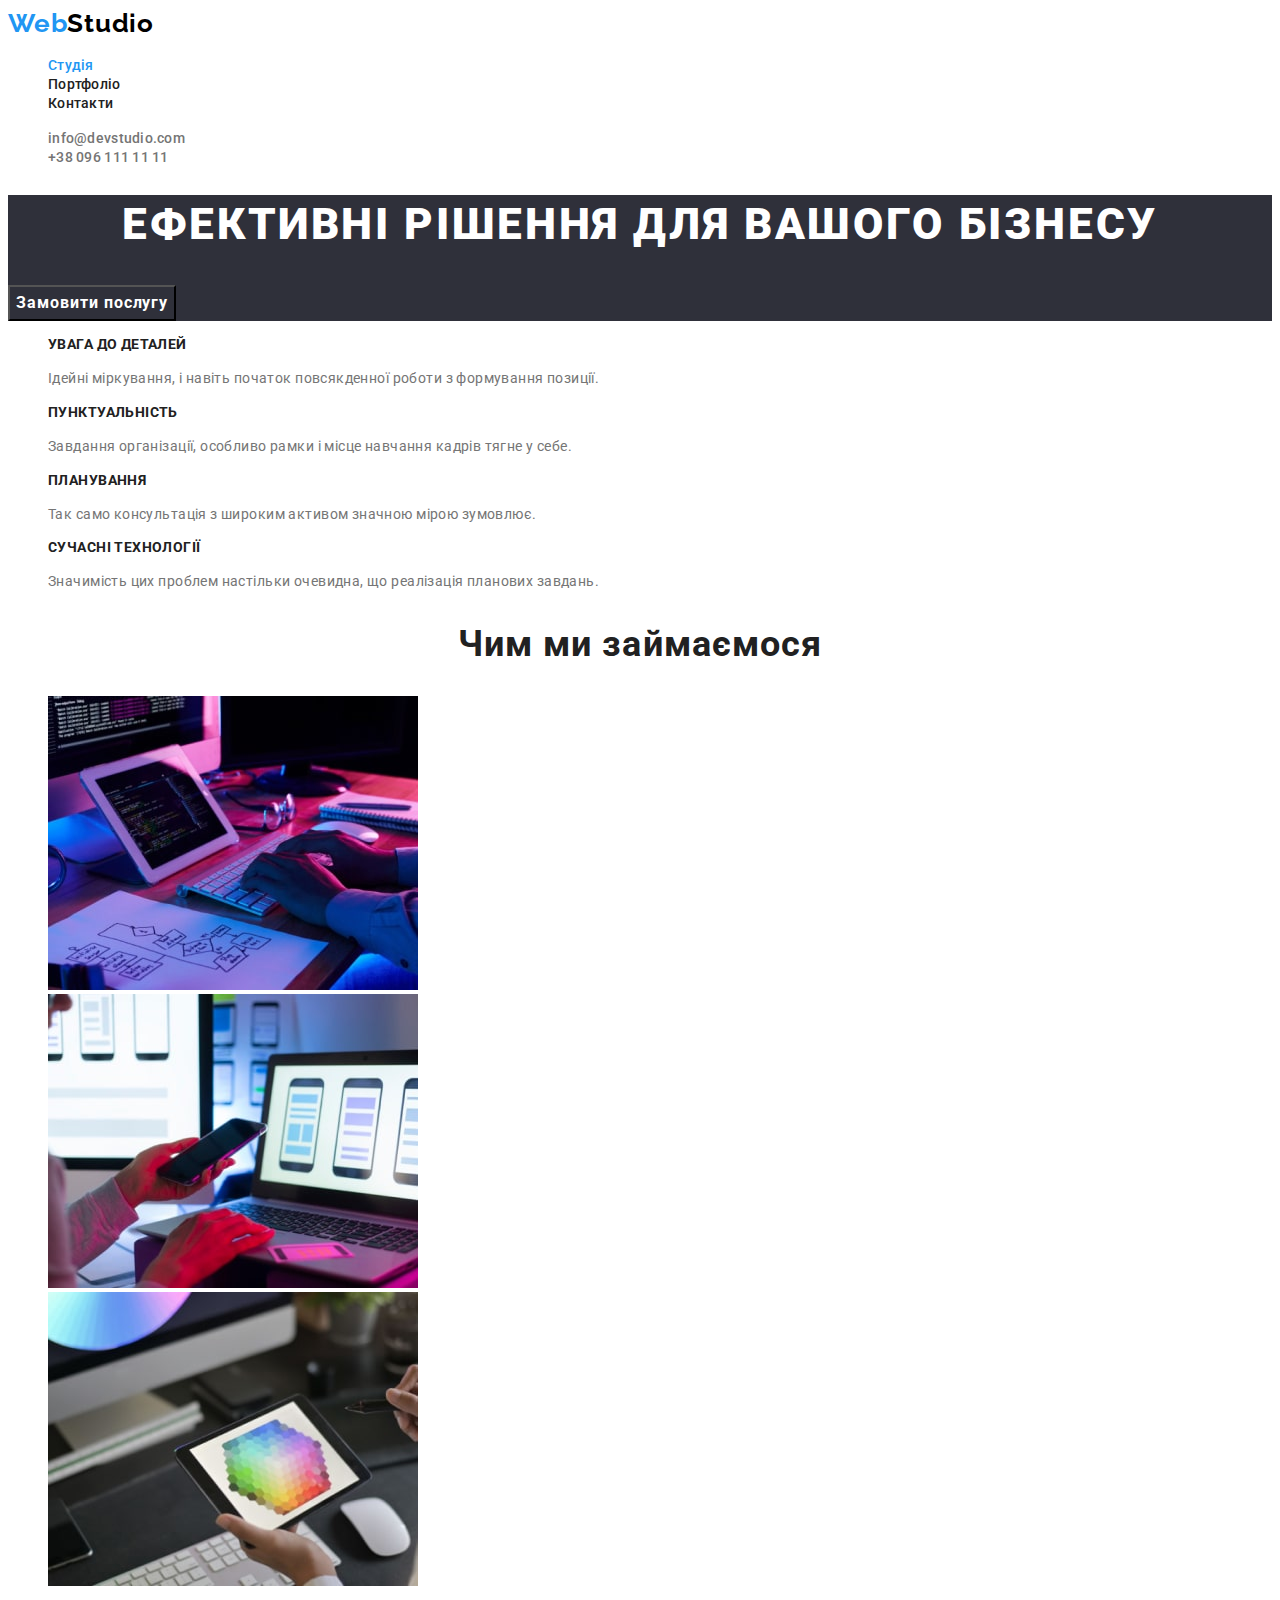
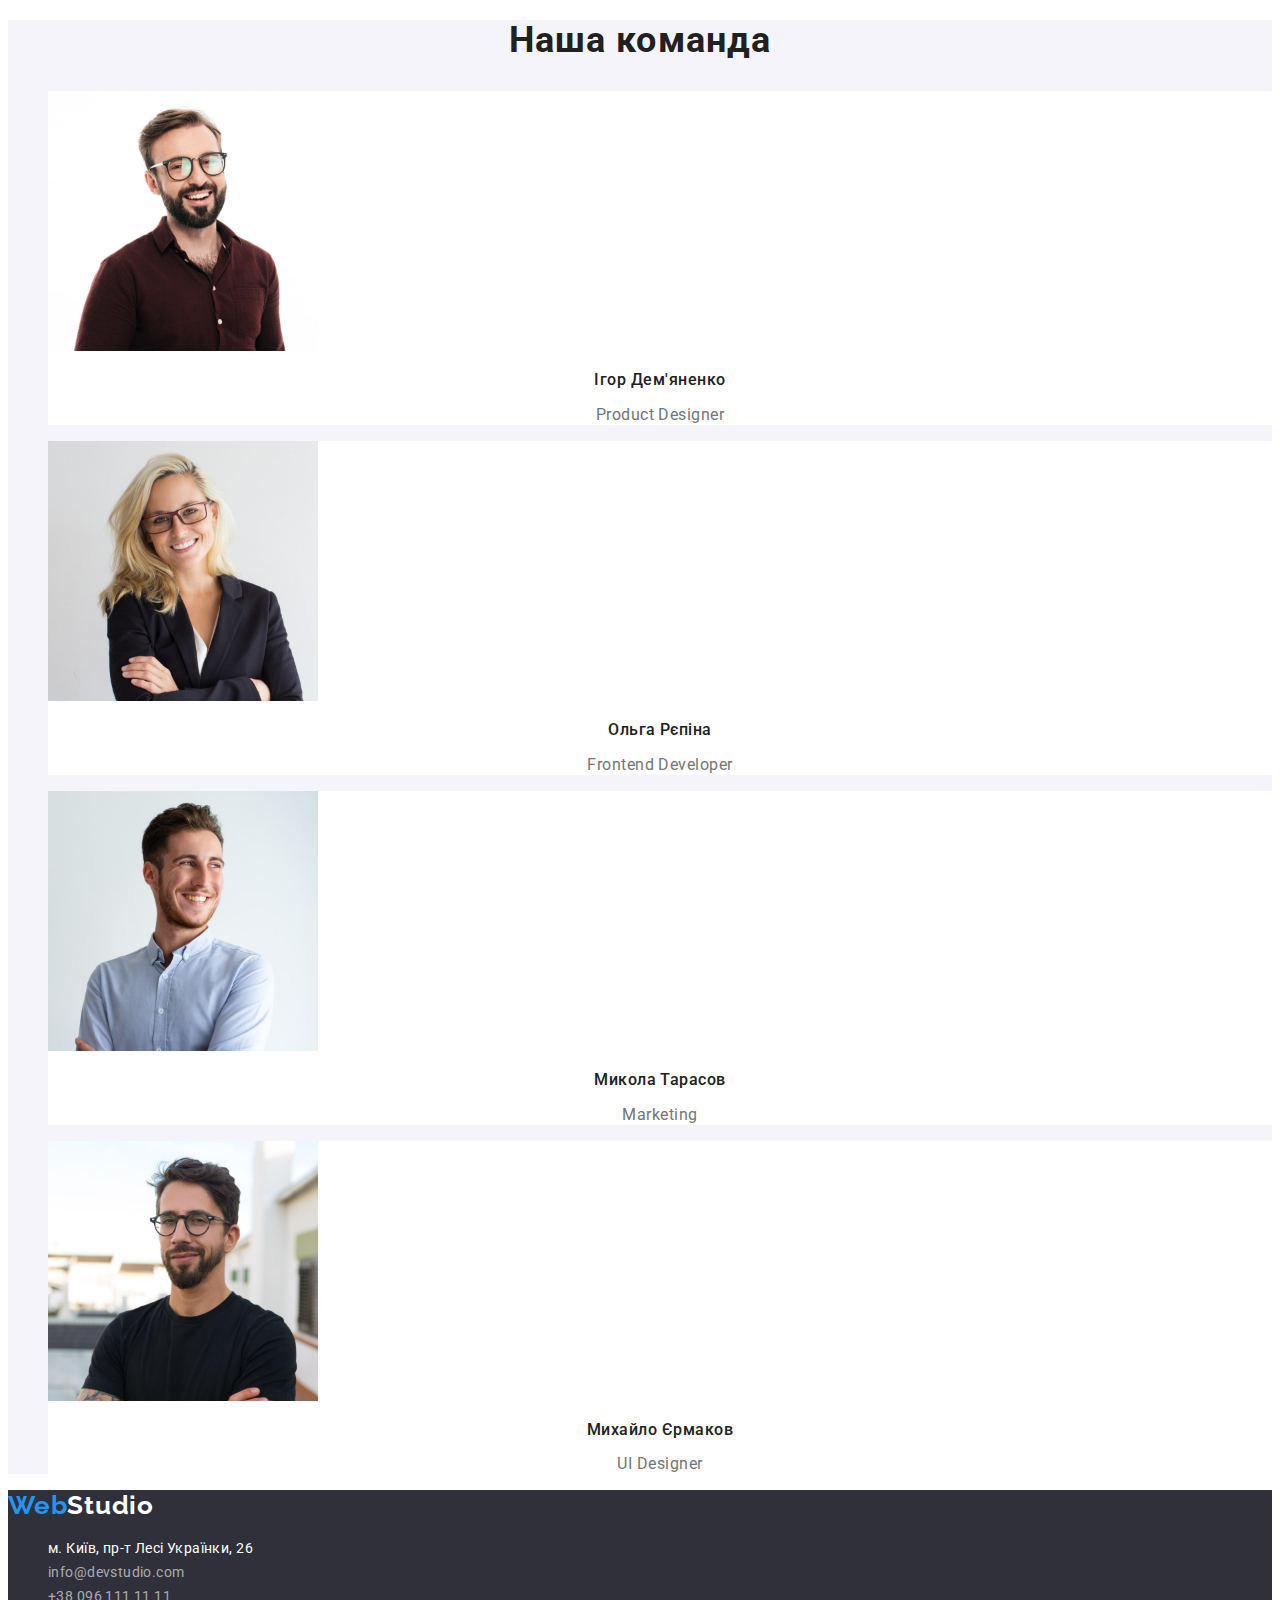
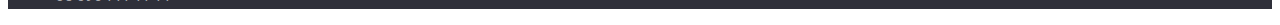
<file: index.html>
<!DOCTYPE html>
<html lang="uk">
<head>
    <meta charset="UTF-8">
    <meta http-equiv="X-UA-Compatible" content="IE=edge">
    <meta name="viewport" content="width=device-width, initial-scale=1.0">
    <title>Студія</title>
    <link rel="preconnect" href="https://fonts.googleapis.com">
    <link rel="preconnect" href="https://fonts.gstatic.com" crossorigin>
    <link href="https://fonts.googleapis.com/css2?family=Raleway:wght@700&family=Roboto:wght@400;500;700;900&display=swap"
        rel="stylesheet">
    <link rel="stylesheet" href="./css/styles.css" />
</head>
<body>
    
    <header> <!--Залоговок, шапка -->
        
        <nav>
            <a href="/" class="logo link"> <span>Web</span>Studio</a>

            <ul class="main-nav">
                <li><a href="/" class="link current">Студія</a></li>
                <li><a href="./portfolio.html" class="link">Портфоліо</a></li>
                <li><a href="/" class="link">Контакти</a></li>
            </ul>
        </nav>
           <ul class="nav">
            <li><a href="mailto:info@devstudio.com" class="mail link">info@devstudio.com</a></li>
            <li><a href="tel:+380961111111" class="tel link">+38 096 111 11 11</a></li>
           </ul>
    </header>

    
    <main> <!--Основний вміст сторінки -->
           <section class="hero">
                <h1 class="hero-title">Ефективні рішення для вашого бізнесу</h1>
                <button type="button" class="button">Замовити послугу</button>
            </section>

            <section>
                <h2 class="visually-hidden">Пункти організації роботи</h2>
                <ul class="feature-list">
                    <li><h3 class="title">УВАГА ДО ДЕТАЛЕЙ</h3>
                    <p>Ідейні міркування, і навіть початок повсякденної роботи з формування позиції.</p>
                    </li>
                        
                    <li><h3 class="title">ПУНКТУАЛЬНІСТЬ</h3>
                    <p>Завдання організації, особливо рамки і місце навчання кадрів тягне у себе.</p>
                    </li>
                        
                    <li><h3 class="title">ПЛАНУВАННЯ</h3>
                    <p>Так само консультація з широким активом значною мірою зумовлює.</p>
                    </li>
                        
                    <li><h3 class="title">СУЧАСНІ ТЕХНОЛОГІЇ</h3>
                    <p>Значимість цих проблем настільки очевидна, що реалізація планових завдань.</p>
                    </li>
                        
                </ul>
            </section>

            <section>
                <h2 class="picture">Чим ми займаємося</h2>
                    <ul>
                        <li><img src="./images/img1.jpg" alt="Верстка сайту" width="370"></li>
                        <li><img src="./images/img2.jpg" alt="Налаштування для мобільних телефонів" width="370"></li>
                        <li><img src="./images/img3.jpg" alt="Підбір кольорів" width="370"></li>
                    </ul>
            </section>

            <section class="section-team">
                <h2 class="team">Наша команда</h2>
                    <ul class="team-list">
                        <li>
                            <img src="./images/img1.1.jpg" alt="Ігор Дем'яненко" width="270">
                            <h3 class="team-member">Ігор Дем'яненко</h3>
                            <p>Product Designer</p>
                        </li>
                        <li>
                            <img src="./images/img1.2.jpg" alt="Ольга Рєпіна" width="270">
                            <h3 class="team-member">Ольга Рєпіна</h3>
                            <p>Frontend Developer</p>
                        </li>
                        <li>
                            <img src="./images/img1.3.jpg" alt="Микола Тарасов" width="270">
                            <h3 class="team-member">Микола Тарасов</h3>
                            <p>Marketing</p>
                        </li>
                        <li>
                            <img src="./images/img1.4.jpg" alt="Михайло Єрмаков" width="270">
                            <h3 class="team-member">Михайло Єрмаков</h3>
                            <p>UI Designer</p>
                        </li>
                    </ul>
            </section>
    </main>


    <footer class="footer"> <!-- Колонтитул -->
        <a href="/" class="footer-logo link"> <span>Web</span>Studio</a>
        <address>
            <ul class="link">
                <li><a href="" class="link-addres link">м. Київ, пр-т Лесі Українки, 26</a></li>
                <li><a href="mailto:info@devstudio.com" class="link-mail link">info@devstudio.com</a></li>
                <li><a href="tel:+380961111111" class="link-tel link">+38 096 111 11 11</a></li>
            </ul>
        </address>
    </footer>

    
</body>
</html>
</file>
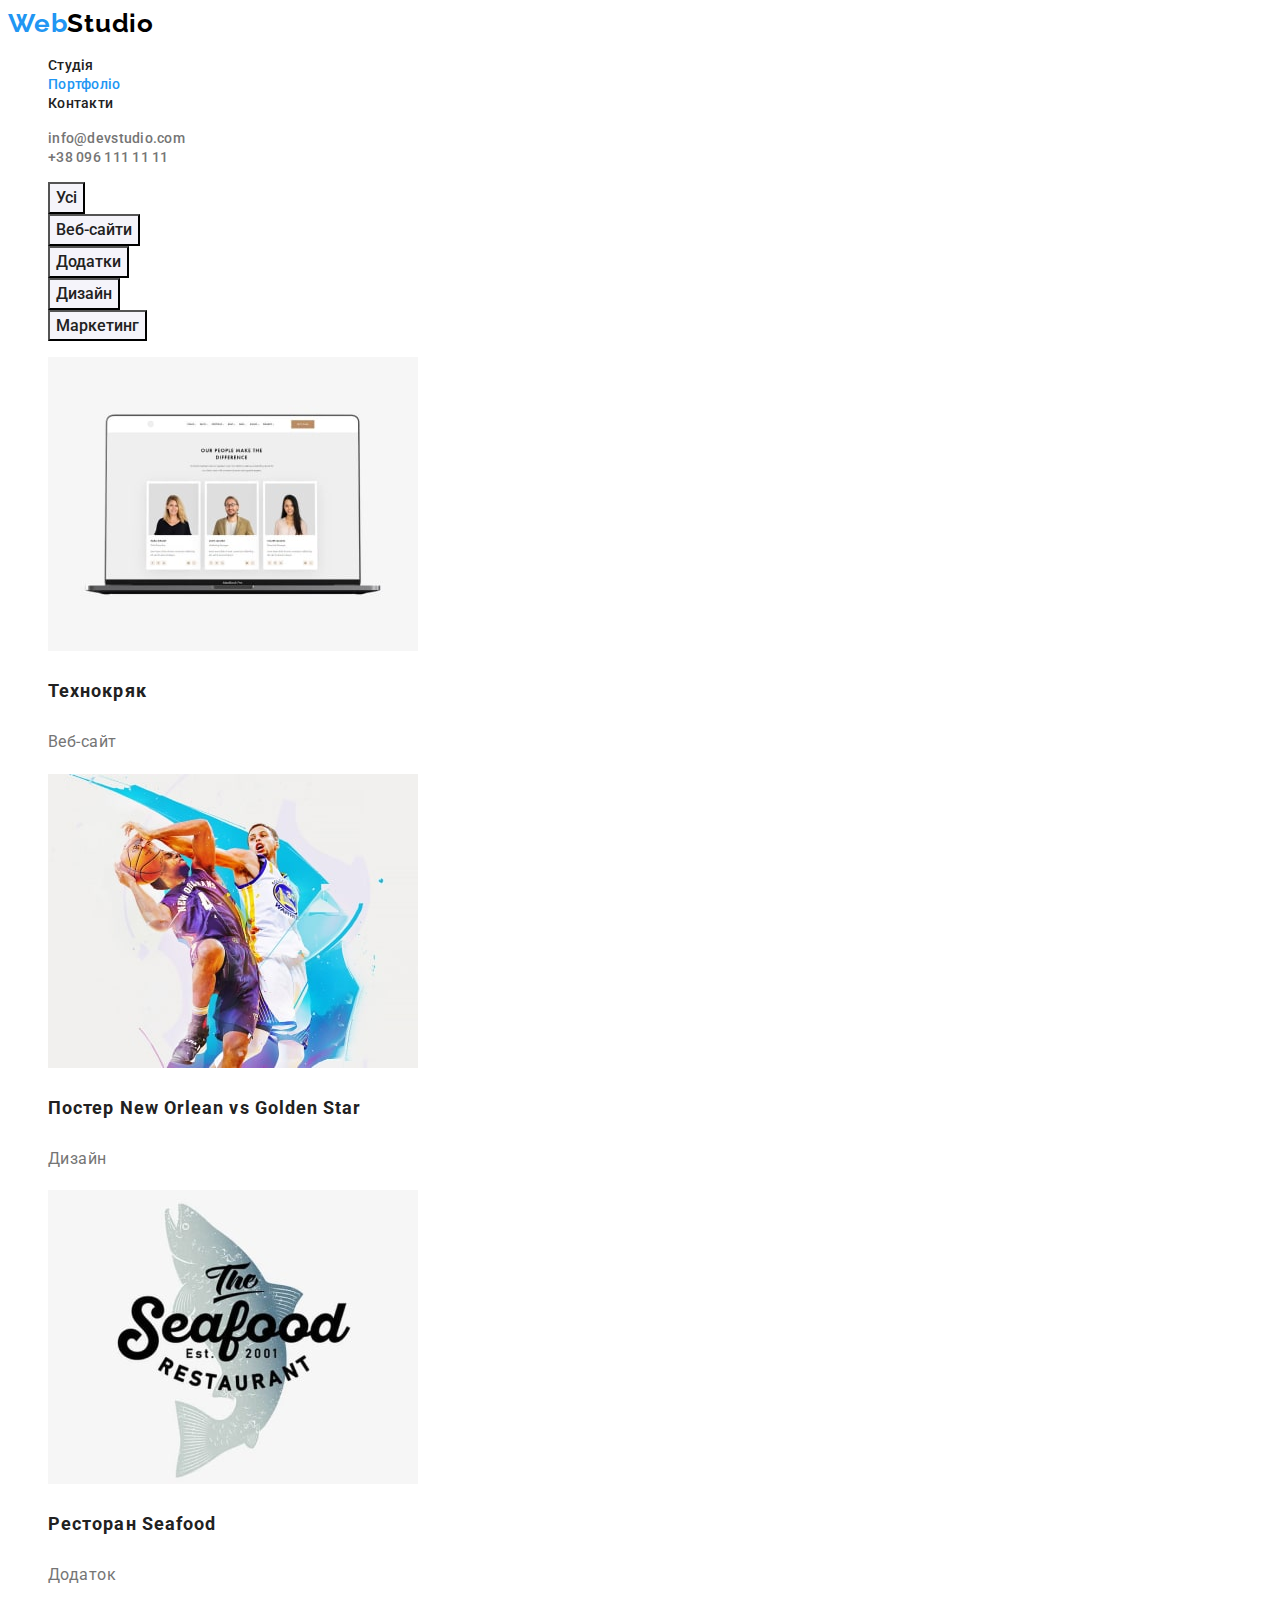
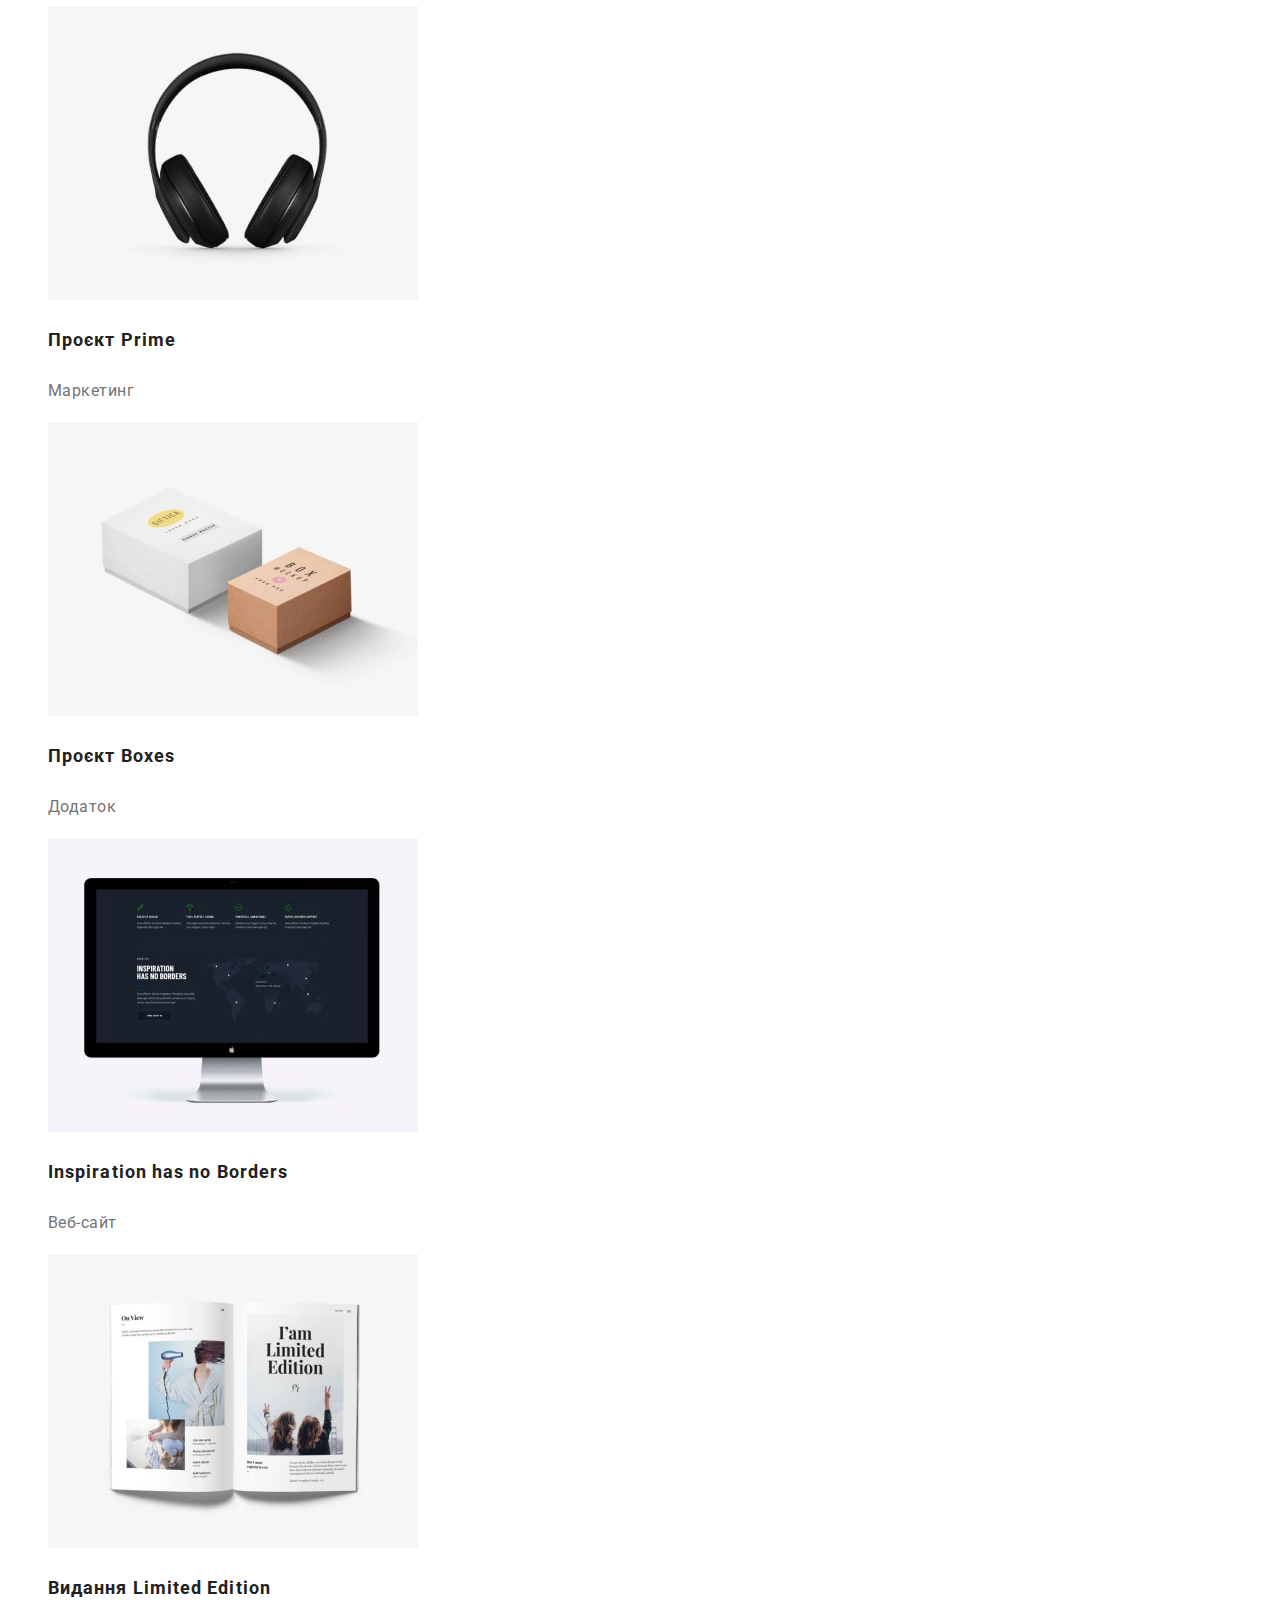
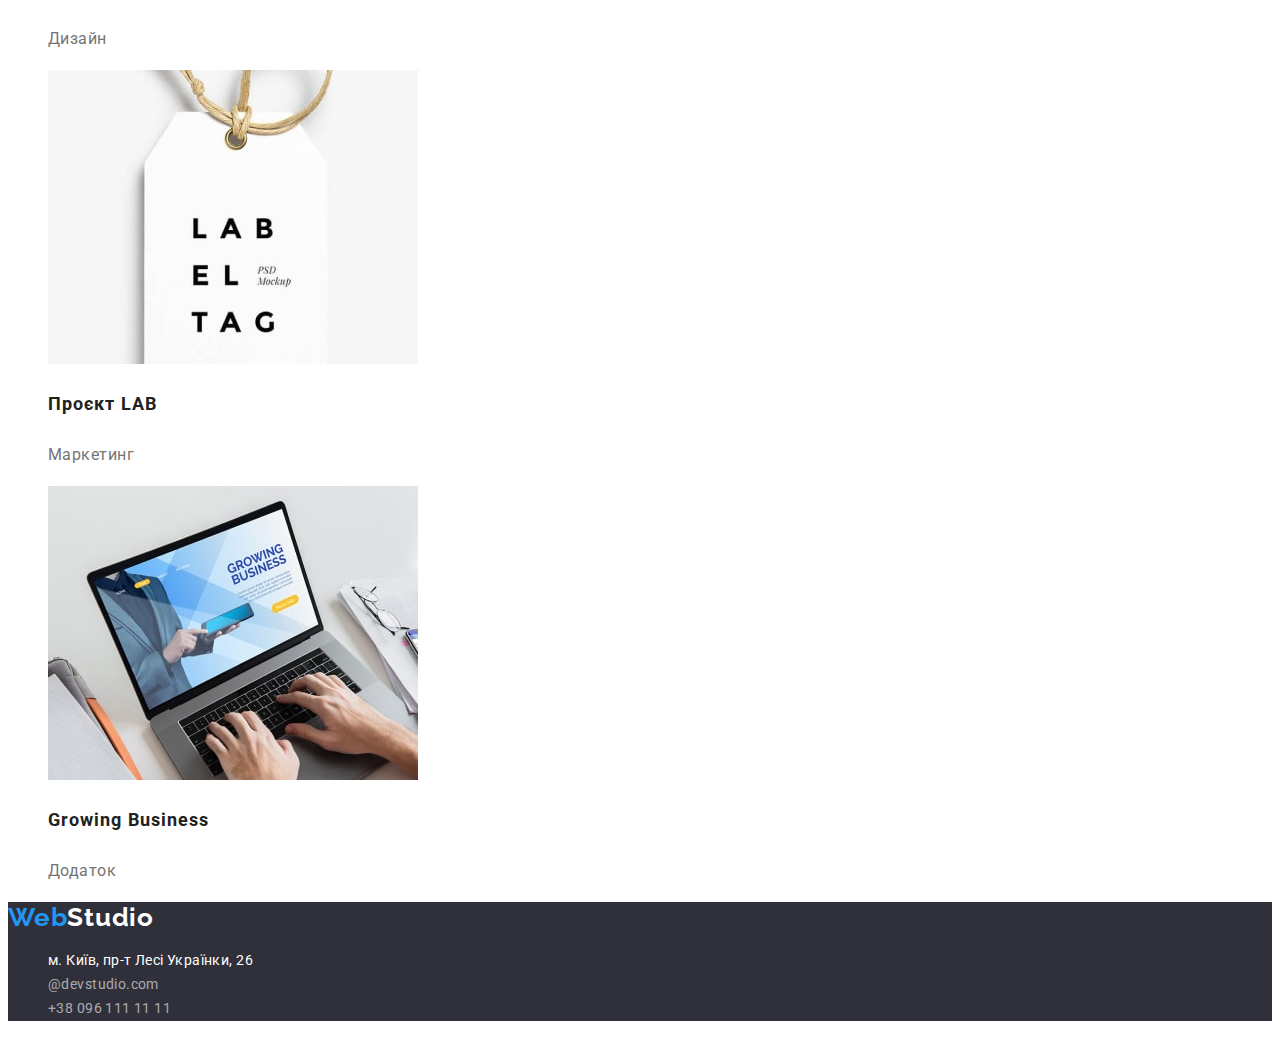
<file: portfolio.html>
<!DOCTYPE html>
<html lang="uk">

<head>
    <meta charset="UTF-8">
    <meta http-equiv="X-UA-Compatible" content="IE=edge">
    <meta name="viewport" content="width=device-width, initial-scale=1.0">
    <title>Портфоліо</title>
    <link rel="preconnect" href="https://fonts.googleapis.com">
    <link rel="preconnect" href="https://fonts.gstatic.com" crossorigin>
    <link href="https://fonts.googleapis.com/css2?family=Raleway:wght@700&family=Roboto:wght@400;500;700;900&display=swap"
        rel="stylesheet">
    <link rel="stylesheet" href="./css/styles.css" />
</head>

<body>

    <header> <!--Залоговок, шапка -->
        
        <nav>
            <a href="/" class="logo link"> <span>Web</span>Studio</a>
            <ul class="main-nav">
                <li><a href="./index.html" class="link">Студія</a></li>
                <li><a href="/" class="link current">Портфоліо</a></li>
                <li><a href="/" class="link">Контакти</a></li>
            </ul>
        </nav>
        <ul class="nav">
            <li><a href="mailto:info@devstudio.com" class="mail link">info@devstudio.com</a></li>
            <li><a href="tel:+380961111111" class="tel link">+38 096 111 11 11</a></li>
        </ul>
    </header>

    <main> <!--Основний вміст сторінки -->
        
        <h1 class="visually-hidden">Портфоліо</h1> <!--Прихований заголовок-->

        <ul>
            <li><button type="button" class="but">Усі</button></li>
            <li><button type="button" class="but">Веб-сайти</button></li>
            <li><button type="button" class="but">Додатки</button></li>
            <li><button type="button" class="but">Дизайн</button></li>
            <li><button type="button" class="but">Маркетинг</button></li>
        </ul>


       <ul>
        <li>
            <a href=""  class="link">
                <img src="./images/img2.1.jpg" alt="Технокряк" width="370">
                <p class="project">Технокряк</p>
                <p class="description">Веб-сайт</p>
            </a>
        </li>
        <li>
            <a href="" class="link">
                <img src="./images/img2.2.jpg" alt="Постер New Orlean vs Golden Star" width="370">
                <p class="project">Постер New Orlean vs Golden Star</p>
                <p class="description">Дизайн</p>
            </a>
        </li>
        <li>
            <a href="" class="link">
                <img src="./images/img2.3.jpg" alt="Ресторан Seafood" width="370">
                <p class="project">Ресторан Seafood</p>
                <p class="description">Додаток</p>
            </a>
        </li>
        <li>
            <a href="" class="link">
                <img src="./images/img2.4.jpg" alt="Проєкт Prime" width="370">
                <p class="project">Проєкт Prime</p>
                <p class="description">Маркетинг</p>
            </a>
        </li>
        <li>
            <a href="" class="link">
                <img src="./images/img2.5.jpg" alt="Проєкт Boxes" width="370">
                <p class="project">Проєкт Boxes</p>
                <p class="description">Додаток</p>
            </a>
        </li>
        <li>
            <a href="" class="link">
                <img src="./images/img2.6.jpg" alt="Inspiration has no Borders" width="370">
                <p class="project">Inspiration has no Borders</p>
                <p class="description">Веб-сайт</p>
            </a>
        </li>
        <li>
            <a href="" class="link">
                <img src="./images/img2.7.jpg" alt="Видання Limited Edition" width="370">
                <p class="project">Видання Limited Edition</p>
                <p class="description">Дизайн</p>
            </a>
        </li>
        <li>
            <a href="" class="link">
                <img src="./images/img2.8.jpg" alt="Проєкт LAB" width="370">
                <p class="project">Проєкт LAB</p>
                <p class="description">Маркетинг</p>
            </a>
        </li>
        <li>
            <a href="" class="link">
                <img src="./images/img2.9.jpg" alt="Growing Business" width="370">
                <p class="project">Growing Business</p>
                <p class="description">Додаток</p>
            </a>
        </li>
       </ul>
    </main>


    <footer class="footer"> <!-- Колонтитул --> 
        <a href="/" class="footer-logo link"> <span>Web</span>Studio</a>
        <address>
            <ul class="link">
                <li><a href="" class="link-addres link">м. Київ, пр-т Лесі Українки, 26</a></li>
                <li><a href="mailto:info@devstudio.com" class="link-mail link">@devstudio.com</a></li>
                <li><a href="tel:+380961111111" class="link-tel link">+38 096 111 11 11</a></li>
            </ul>
        </address>
    </footer>


</body>
</html>
</file>
<file: css/styles.css>
:root {
    --body-color: #757575;
    --span-color: #2196F3;
    --logo-color: #000000;
    --main-nav-link-color: #212121;
    --hero-title-color: #FFFFFF;
    --link-mail-color: rgba(255, 255, 255, 0.6);
    --link-tel-color: rgba(255, 255, 255, 0.6);

}






body {
    color: var(--body-color);
    font-family: 'Roboto', sans-serif;
}

/* header */

span {
    color:var(--span-color);

}

.logo {
    color: var(--logo-color);
    font-family: 'Raleway';
    font-weight: 700;
    font-size: 26px;
    line-height: 1.19;
    letter-spacing: 0.03em;
}


/*main-nav*/

.main-nav .link {
    color: var(--main-nav-link-color);
    font-weight: 500;
    font-size: 14px;
    line-height: 1.14;
    letter-spacing: 0.02em;
}

.main-nav .link:hover, 
.main-nav .link:focus {
    color: var(--span-color);
}

.main-nav .link.current {
    color: var(--span-color);
}


/* header > ul */

.mail {
    color: var(--body-color);
    font-weight: 500;
    font-size: 14px;
    line-height: 1.14;
    letter-spacing: 0.02em;
}

.tel {
    color: var(--body-color);
    font-weight: 500;
    font-size: 14px;
    line-height: 1.14;
    letter-spacing: 0.02em;
}

.mail:hover,
.mail:focus {
    color: var(--span-color);
}

.tel:hover,
.tel:focus {
    color: var(--span-color);
}


/*main*/

/*hero*/

.hero {
    background: #2F303A;
}

.hero-title {
    color: var(--hero-title-color);
    font-weight: 900;
    font-size: 44px;
    line-height: 1.36;
    text-align: center;
    letter-spacing: 0.06em;
    text-transform: uppercase;
}

/* button ??? */

.button {
    color: var(--hero-title-color);
    background-color: #2F303A;
    font-family: 'Roboto';
    font-weight: 700;
    font-size: 16px;
    line-height: 1.88;
    letter-spacing: 0.06em;
    cursor: pointer;
}

.button:hover,
.button:focus {
    background: #2196F3;
}

/*feature-list*/

.feature-list .title {
    color: var(--main-nav-link-color);
    font-weight: 700;
    font-size: 14px;
    line-height: 1.14;
    letter-spacing: 0.03em;
    text-transform: uppercase
}

.feature-list p {
    font-size: 14px;
    line-height: 1.71;
    letter-spacing: 0.03em;
}

/*picture*/

.picture {
    color: var(--main-nav-link-color);
    font-weight: 700;
    font-size: 36px;
    line-height: 1.16;
    text-align: center;
    letter-spacing: 0.03em;
}

/*team*/

.section-team {
    background: #F5F4FA;
}

.team-list > li {
    background: #FFFFFF;
}

.team {
    color: var(--main-nav-link-color);
    font-weight: 700;
    font-size: 36px;
    line-height: 1.16;
    text-align: center;
    letter-spacing: 0.03em;
}

.team-member {
    color: var(--main-nav-link-color);
    font-weight: 500;
    font-size: 16px;
    line-height: 1.18;
    text-align: center;
    letter-spacing: 0.03em;
}

.team-list p {
    font-size: 16px;
    line-height: 1.18;
    text-align: center;
    letter-spacing: 0.03em;
}

/*footer*/

.footer {
    background: #2F303A;
}


.footer-logo {
    color: var(--hero-title-color);
    font-family: 'Raleway';
    font-weight: 700;
    font-size: 26px;
    line-height: 1.19;
    letter-spacing: 0.03em;
}


.link-addres {
    color: var(--hero-title-color);
    font-style: normal;
    font-weight: 400;
    font-size: 14px;
    line-height: 1.71;
    letter-spacing: 0.03em;
}

.link-addres:hover,
.link-addres:focus {
    color: var(--span-color);
}

.link-mail {
    color: var(--link-mail-color);
    font-style: normal;
    font-weight: 400;
    font-size: 14px;
    line-height: 1.71;
    letter-spacing: 0.03em;
}

.link-mail:hover,
.link-mail:focus {
    color: var(--span-color);
}

.link-tel {
    color: var(--link-tel-color);
    font-style: normal;
    font-weight: 400;
    font-size: 14px;
    line-height: 1.71;
    letter-spacing: 0.03em;
}

.link-tel:hover,
.link-tel:focus  {
    color: var(--span-color);
}


.but {
    color: var(--main-nav-link-color);
    background: #F5F4FA;
    font-family: 'Roboto';
    font-weight: 500;
    font-size: 16px;
    line-height: 1.62;
    cursor: pointer;
}

.but:hover,
.but:focus {
    color: #FFFFFF;
    background:#2196F3;
}

.project {
    color: var(--main-nav-link-color);
    font-weight: 700;
    font-size: 18px;
    line-height: 2.00;
    letter-spacing: 0.06em;
}
.description {
    color: var(--body-color);
    font-size: 16px;
    line-height: 1.88;
    letter-spacing: 0.03em;
}

ul {
    list-style: none;
}

.link {
    text-decoration: none;
}

.visually-hidden {
    position: absolute;
    width: 1px;
    height: 1px;
    margin: -1px;
    border: 0;
    padding: 0;
    white-space: nowrap;
    overflow: hidden;
}
</file>
